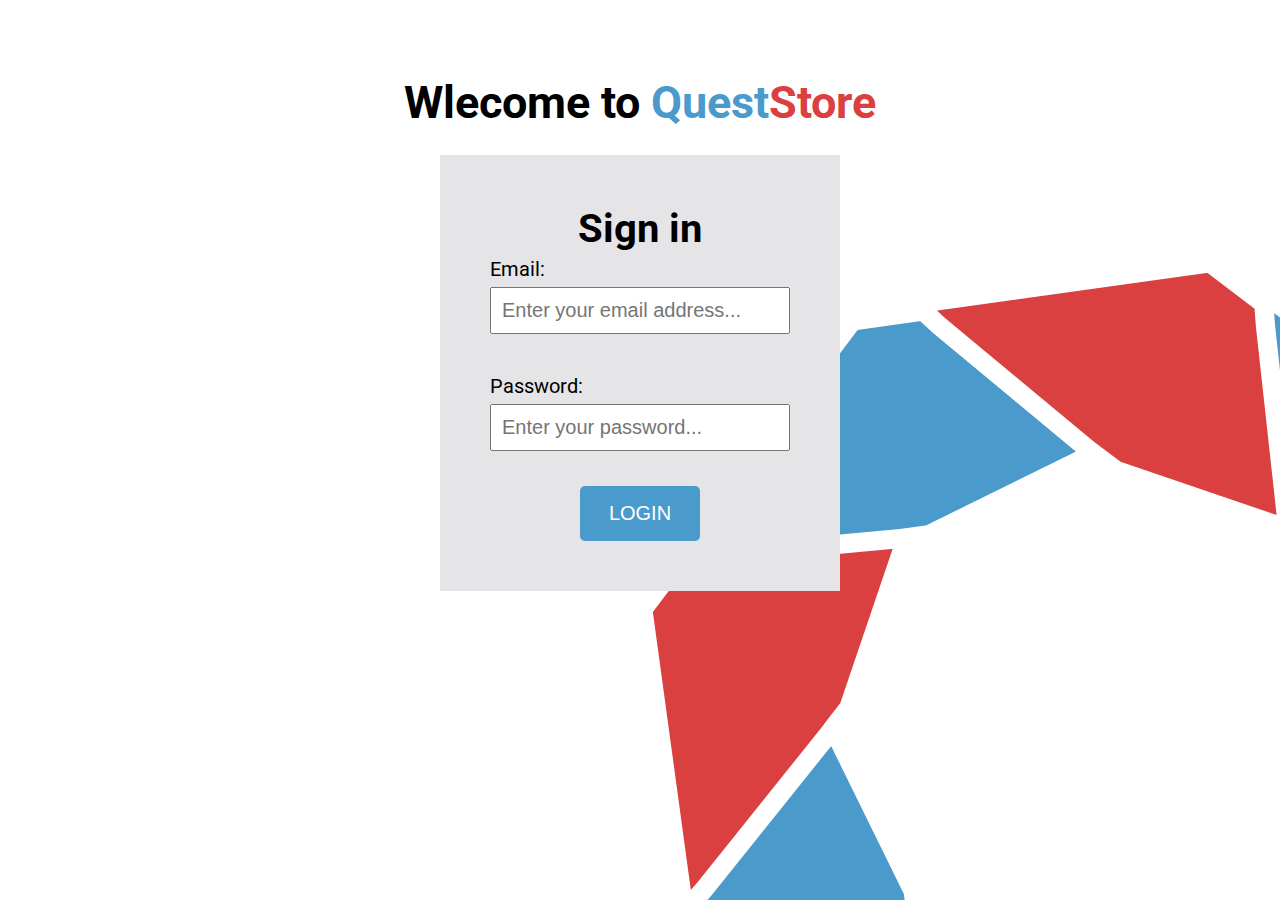
<file: src/main/resources/frontend/index.html>
<!DOCTYPE html>
<html lang="en">
<head>
    <meta charset="UTF-8">
    <title>QuestStore - Login</title>
    <link rel="stylesheet" type="text/css" href="css/style.css">
    <link href="https://fonts.googleapis.com/css?family=Roboto" rel="stylesheet">
</head>
<body>
    <header>
        <h1>Wlecome to <span class="blue">Quest</span><span class="red">Store</span></h1>
    </header>
    <main class="login">
        <h1>Sign in</h1>
        <form>
            <label>Email:</label><br>
            <input type="email" name="email" placeholder="Enter your email address..."><br><br>
            <label>Password:</label><br>
            <input type="password" name="password" placeholder="Enter your password..."><br><br>
            <input type="button" value="LOGIN">
        </form>
    </main>
</body>
</html>
</file>
<file: src/main/resources/frontend/css/style.css>
* {
    box-sizing: border-box;
    margin: 0;
    padding: 0;
}

html {
    font-family: 'Roboto', sans-serif;
    background: url(../img/codecool_symbol_cropp.png) right bottom no-repeat fixed;
    font-size: 20px;
}

.red {
    color: #DB4041;
}

.blue {
    color: #4B9ACC;
}


header {
    margin-top: 70px;
}

header > h1 {
    color: black;
    text-align: center;
    font-size: 45px;
    line-height: 65px;
}

.row:after {
    content: "";
    display: table;
    clear: both;
}

main {
    background-color: #E5E5E8;
    padding: 20px;
    width: 70%;
    float: left;
}

aside {
    width: 15%;
    float: left;
    padding: 5px 10px;
}

.login {
    padding: 50px;
    text-align: center;
    max-width: 400px;
    float: none;
    margin: auto;
    margin-top: 20px;
}

form {
    font-size: 20px;
    line-height: 35px;
    text-align: left;
}

input {
    outline: none;
}

input[type=email], [type=password]{
    font-size: 20px;
    width: 100%;
    padding: 10px;
    box-sizing: border-box;
}


input:focus, select:focus {
    outline: 1px solid #4B9ACC;
}

input[type=button] {
    background-color: #4B9ACC;
    border: none;
    color: white;
    padding: 16px 0;
    text-decoration: none;
    font-size: 20px;
    cursor: pointer;
    width: 40%;
    margin-left: 30%;
    margin-right: 30%;
    border-radius: 5px;
}

input[type=button]:hover {
    background-color: rgb(54, 111, 146);
}

nav ul {
    list-style-type: none;
    margin: 0;
    padding: 0;
    overflow: hidden;
    background-color: #F3F3F3;
    position: fixed;
    top: 0;
    width: 100%;
}

nav li {
    float: left;
}

nav li a {
    display: block;
    text-align: center;
    color: black;
    padding: 14px 16px;
    text-decoration: none;
}

nav li a:hover:not(.active) {
    background-color: rgb(197, 195, 195);
}

.active {
    background-color: #4B9ACC;
    color: white;
}



button:focus {
    outline: none;
}


.roundbutton button {

    background-color: #DB4041;
    border: none;
    color: white;
    text-decoration: none;
    font-size: 40px;
    display:block;
    width:75px;
    height:75px;
    padding: 10px 19px;
    cursor: pointer;
    border-radius: 50%;
    display: block;


}

.roundbutton button:hover {
    background-color: #b53233;
}

.floatright {
    float: right;
}

.container {
    border: 5px solid #CFD8DC;
    background-color: #CFD8DC;
    display: block;
    position: relative;
    margin-bottom: 2px;
    padding: 0 0 0 10px;
    cursor: pointer;
    font-size: 20px;
    -webkit-user-select: none;
    -moz-user-select: none;
    -ms-user-select: none;
    user-select: none;
}


.container input {
    position: absolute;
    opacity: 0;
    cursor: pointer;
}


.checkmark {
    position: absolute;
    top: 10px;
    right: 10px;
    height: 25px;
    width: 25px;
    background-color: white;

}


.container:hover input ~ .checkmark {
    background-color: #4B9ACC;
}


.container input:checked ~ .checkmark {
    background-color: #DB4041;
}


.checkmark:after {
    content: "";
    position: absolute;
    display: none;
}


.container input:checked ~ .checkmark:after {
    display: block;
}


.container .checkmark:after {
    left: 9px;
    top: 5px;
    width: 5px;
    height: 10px;
    border: solid white;
    border-width: 0 3px 3px 0;
    -webkit-transform: rotate(45deg);
    -ms-transform: rotate(45deg);
    transform: rotate(45deg);
}

.material-icons.md-36 {
    font-size: 36px;
}

.checkmarklist {
    height: 600px;
    line-height: 40px;
    overflow-y: auto;
}

button {
    border: none;
    color: white;
    padding: 16px 20px;
    margin: 0 10px;
    text-decoration: none;
    font-size: 20px;
    cursor: pointer;
    border-radius: 5px;
}

.bluebutton {
    background-color: #4B9ACC;
}

.bluebutton:hover {
    background-color: rgb(54, 111, 146);
}

.redbutton {
    background-color: #DB4041;
}

.redbutton:hover {
    background-color: #b53233;
}

.stdinput {
    font-size: 20px;
    padding: 16px;
    background-color: white;
}

.stdinput:disabled {
    border: 1px solid black;
    background-color: #CFD8DC;
    color: black;
}

.height300 {
    height: 300px;
}

.height600 {
    height: 600px;
}

.list {
    margin: 20px 0 0 0;
    height: 100%;
    overflow-y: auto;
}

div[class="list"] ul {
    font-size: 20px;
    list-style-type: none;
}

div[class="list"] li {
    background-color: #CFD8DC;
    width: 100%;
    padding: 10px;
    border: 1px solid white;
}

.explvlcont {
    background-color: transparent;
    padding: 0;
}

.explvl {
    background-color: #E5E5E8;
    padding: 20px;
    width: 100%;
    margin: 0 0 20px 0;
}

.flexbox {
    display: flex;
    flex-flow: row wrap;
    justify-content: space-between;
    align-items: center;
    margin-bottom: 10px;
}


.width80 {
    width: 80%;
}



a {
    text-decoration: none;
    color: black;
}
</file>
